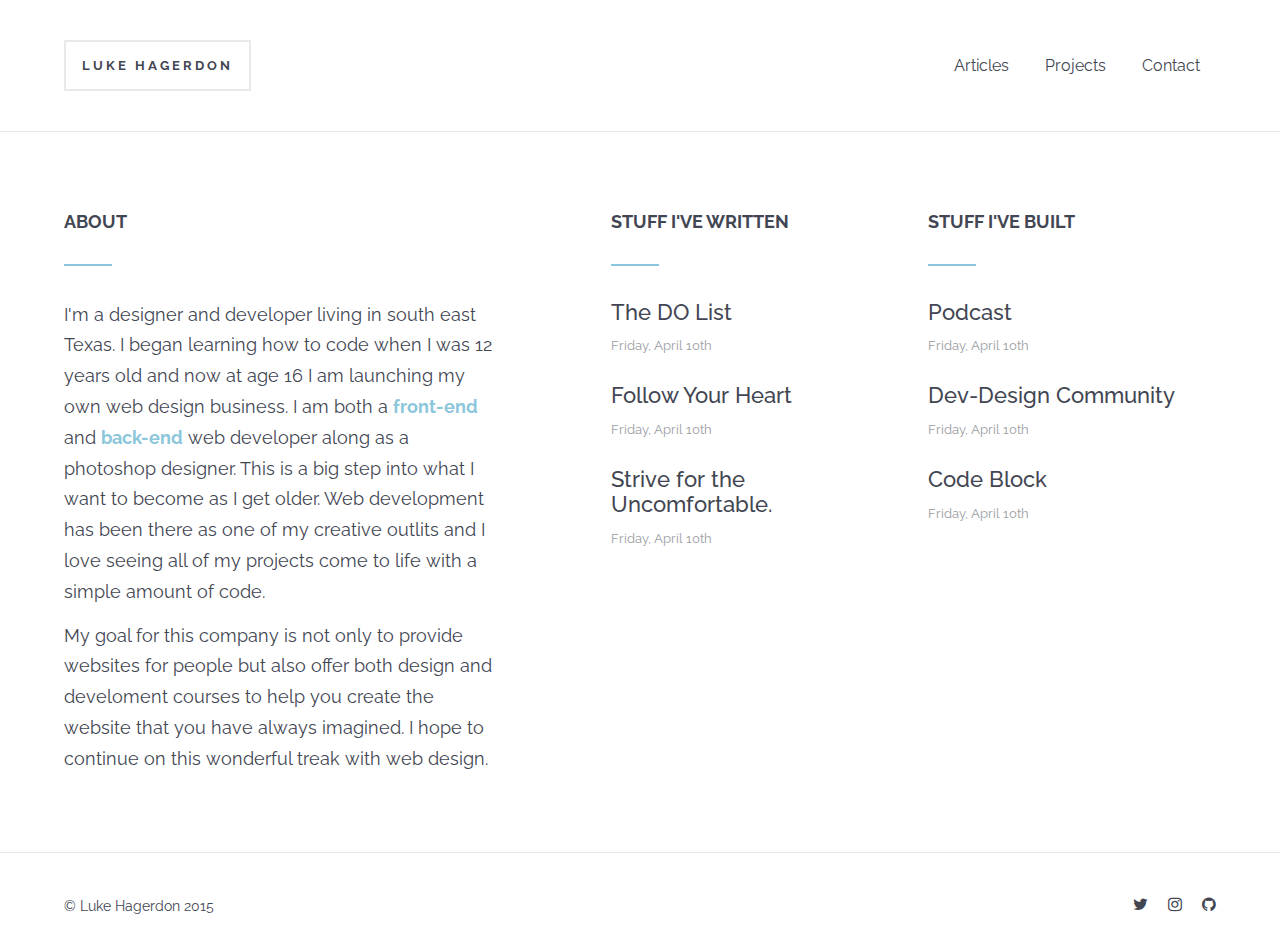
<file: Luke's Blog/index.html>
<!DOCTYPE html>
<html>
  <head>
    <meta charset="utf-8">
    <meta name="viewport" content="width=device-width, initial-scale=1">
    <title>Luke's Blog</title>
    <link rel="stylesheet" href="css/application.css" type="text/css">
    <link rel="stylesheet" href="css/_normalize.css" type="text/css">
    <link href='https://fonts.googleapis.com/css?family=Raleway:400,100,200,300,500,600,700,800,900' rel='stylesheet' type='text/css'>
    <link rel="stylesheet" href="https://maxcdn.bootstrapcdn.com/font-awesome/4.5.0/css/font-awesome.min.css">
  </head>
  <body>
    <header id="main_nav" class="clearfix">
      <a href="#" class="name">Luke Hagerdon</a>
      <nav>
        <a href="articles.html">Articles</a>
        <a href="#">Projects</a>
        <a href="contact.html">Contact</a>
      </nav>
    </header>

    <div class="wrapper wrapper_padding clearfix">
      <div class="col-1 about homepage_content">
        <h2>About</h2>
        <hr>
        <p> I'm a designer and developer living in south east Texas. I began learning how to code when I was 12 years old and now at age 16 I am launching my own web design business. I am both a <a href="#">front-end</a> and <a href="#">back-end</a> web developer along as a photoshop designer. This is a big step into what I want to become as I get older. Web development has been there as one of my creative outlits and I love seeing all of my projects come to life with a simple amount of code.</p>
        <p> My goal for this company is not only to provide websites for people but also offer both design and develoment courses to help you create the website that you have always imagined. I hope to continue on this wonderful treak with web design.</p>
      </div>
      <div class="col-2 homepage_content">
        <h2>Stuff I've Written</h2>
        <hr>
        <h3><a href="#">The DO List</a></h3>
        <p class="date">Friday, April 10th</p>
        <h3><a href="#">Follow Your Heart</a></h3>
        <p class="date">Friday, April 10th</p>
        <h3><a href="#">Strive for the Uncomfortable.</a></h3>
        <p class="date">Friday, April 10th</p>
      </div>
      <div class="col-3 homepage_content">
        <h2>Stuff I've Built</h2>
        <hr>
        <h3><a href="#">Podcast</a></h3>
        <p class="date">Friday, April 10th</p>
        <h3><a href="#">Dev-Design Community</a></h3>
        <p class="date">Friday, April 10th</p>
        <h3><a href="#">Code Block</a></h3>
        <p class="date">Friday, April 10th</p>
      </div>
    </div>

    <footer id="main_footer">
      <p class="copyright">&copy; Luke Hagerdon 2015</p>
      <nav>
        <a href="#"><i class="fa fa-twitter"></i></a>
        <a href="#"><i class="fa fa-instagram"></i></a>
        <a href="#"><i class="fa fa-github"></i></a>
      </nav>
    </footer>
    <script src="js/jquery.js" type="text/javascript"></script>
    <script src="js/application.js" type="text/javascript"></script>
  </body>
</html>
</file>
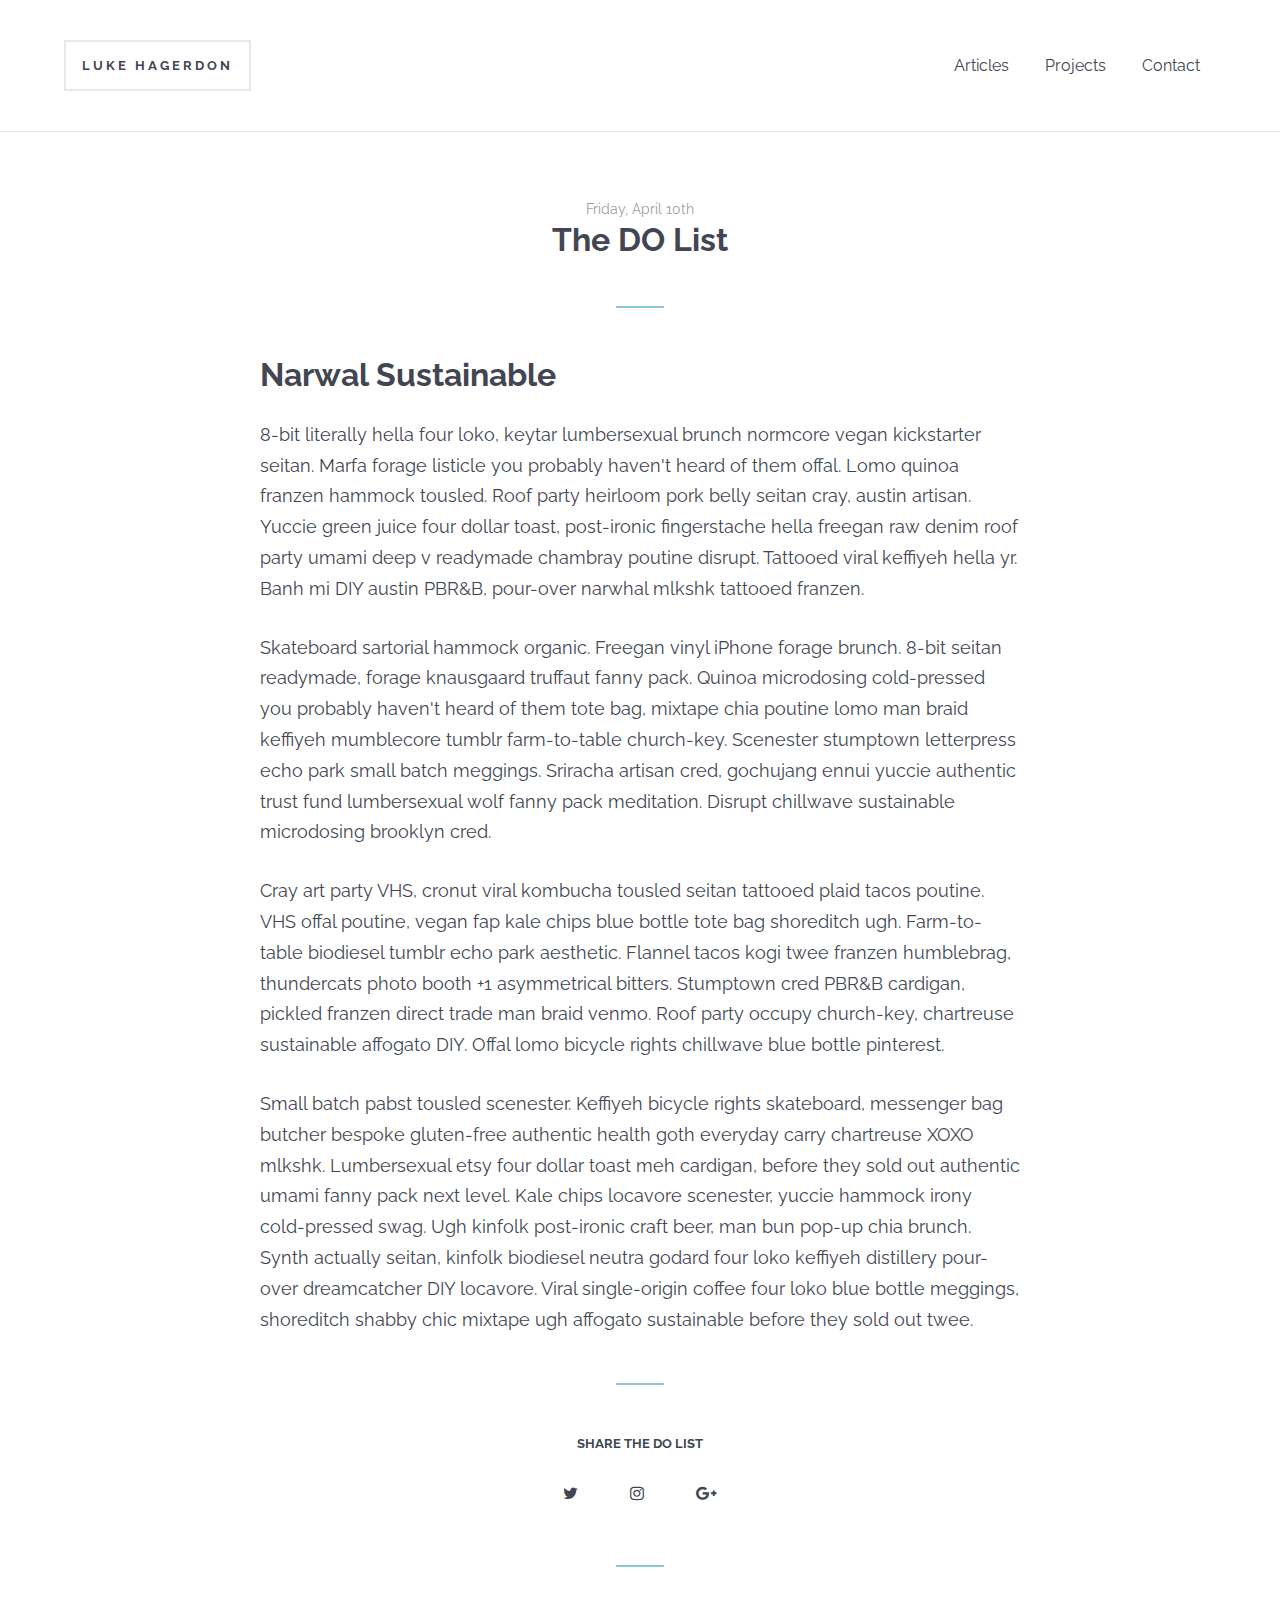
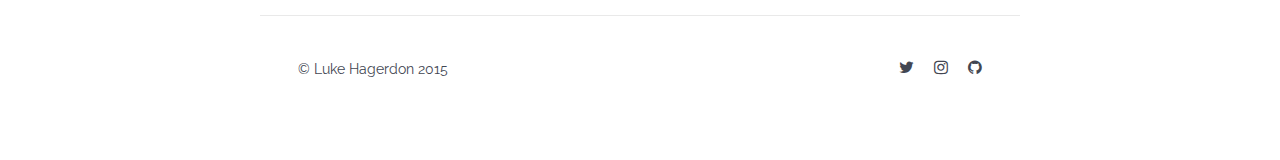
<file: Luke's Blog/article_show.html>
<!DOCTYPE html>
<html>
  <head>
    <meta charset="utf-8">
    <title>Luke's Blog</title>
    <link rel="stylesheet" href="css/application.css" type="text/css">
    <link rel="stylesheet" href="css/_normalize.css" type="text/css">
    <link href='https://fonts.googleapis.com/css?family=Raleway:400,100,200,300,500,600,700,800,900' rel='stylesheet' type='text/css'>
    <link rel="stylesheet" href="https://maxcdn.bootstrapcdn.com/font-awesome/4.5.0/css/font-awesome.min.css">
  </head>
  <body>
    <header id="main_nav" class="clearfix">
      <a href="#" class="name">Luke Hagerdon</a>
      <nav>
        <a href="articles.html">Articles</a>
        <a href="#">Projects</a>
        <a href="contact.html">Contact</a>
      </nav>
    </header>

    <div id="post_show_content" class="skinny_wrapper wrapper_padding">
      <header>
        <p class="date">Friday, April 10th</p>
        <h1>The DO List</h1>
        <hr>
      </header>
      <div id="content">
        <h2>Narwal Sustainable</h2>
        <p>8-bit literally hella four loko, keytar lumbersexual brunch normcore vegan kickstarter seitan. Marfa forage listicle you probably haven't heard of them offal. Lomo quinoa franzen hammock tousled. Roof party heirloom pork belly seitan cray, austin artisan. Yuccie green juice four dollar toast, post-ironic fingerstache hella freegan raw denim roof party umami deep v readymade chambray poutine disrupt. Tattooed viral keffiyeh hella yr. Banh mi DIY austin PBR&B, pour-over narwhal mlkshk tattooed franzen.</P>

        <p>Skateboard sartorial hammock organic. Freegan vinyl iPhone forage brunch. 8-bit seitan readymade, forage knausgaard truffaut fanny pack. Quinoa microdosing cold-pressed you probably haven't heard of them tote bag, mixtape chia poutine lomo man braid keffiyeh mumblecore tumblr farm-to-table church-key. Scenester stumptown letterpress echo park small batch meggings. Sriracha artisan cred, gochujang ennui yuccie authentic trust fund lumbersexual wolf fanny pack meditation. Disrupt chillwave sustainable microdosing brooklyn cred.</p>

        <p>Cray art party VHS, cronut viral kombucha tousled seitan tattooed plaid tacos poutine. VHS offal poutine, vegan fap kale chips blue bottle tote bag shoreditch ugh. Farm-to-table biodiesel tumblr echo park aesthetic. Flannel tacos kogi twee franzen humblebrag, thundercats photo booth +1 asymmetrical bitters. Stumptown cred PBR&B cardigan, pickled franzen direct trade man braid venmo. Roof party occupy church-key, chartreuse sustainable affogato DIY. Offal lomo bicycle rights chillwave blue bottle pinterest.</p>

        <p>Small batch pabst tousled scenester. Keffiyeh bicycle rights skateboard, messenger bag butcher bespoke gluten-free authentic health goth everyday carry chartreuse XOXO mlkshk. Lumbersexual etsy four dollar toast meh cardigan, before they sold out authentic umami fanny pack next level. Kale chips locavore scenester, yuccie hammock irony cold-pressed swag. Ugh kinfolk post-ironic craft beer, man bun pop-up chia brunch. Synth actually seitan, kinfolk biodiesel neutra godard four loko keffiyeh distillery pour-over dreamcatcher DIY locavore. Viral single-origin coffee four loko blue bottle meggings, shoreditch shabby chic mixtape ugh affogato sustainable before they sold out twee.</p>

      <hr>

        <div id="share_box">
          <p>Share The DO List</p>
          <a href="#"><i class="fa fa-twitter"></i></a>
          <a href="#"><i class="fa fa-instagram"></i></a>
          <a href="#"><i class="fa fa-google-plus"></i></a>
        </div>

      <hr>

    </div>

    <footer id="main_footer">
      <p class="copyright">&copy; Luke Hagerdon 2015</p>
      <nav>
        <a href="#"><i class="fa fa-twitter"></i></a>
        <a href="#"><i class="fa fa-instagram"></i></a>
        <a href="#"><i class="fa fa-github"></i></a>
      </nav>
    </footer>
  </body>
</html>
</file>
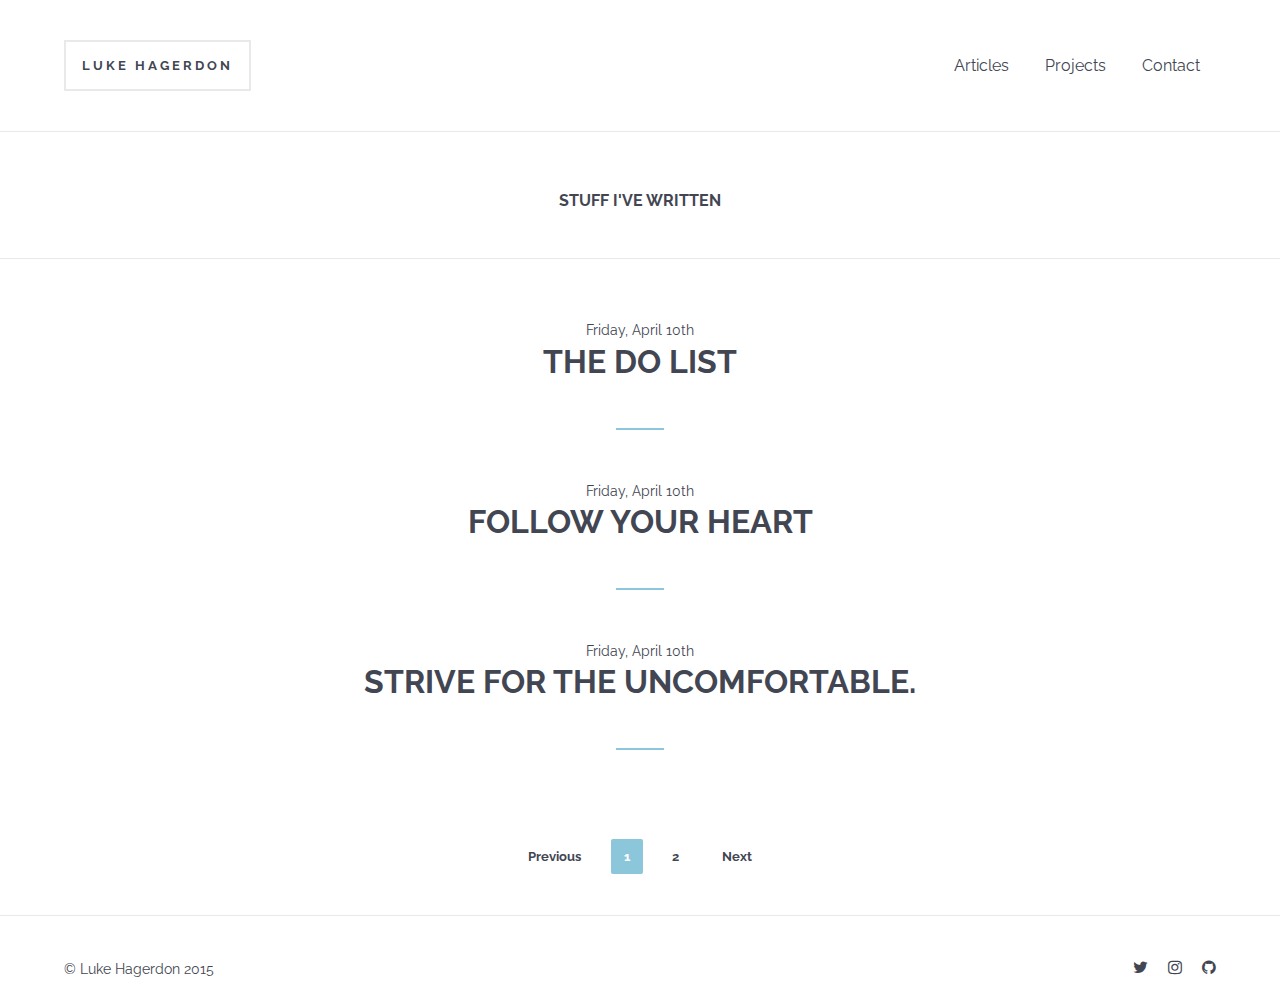
<file: Luke's Blog/articles.html>
<!DOCTYPE html>
<html>
  <head>
    <meta charset="utf-8">
    <title>Luke's Blog</title>
    <link rel="stylesheet" href="css/application.css" type="text/css">
    <link rel="stylesheet" href="css/_normalize.css" type="text/css">
    <link href='https://fonts.googleapis.com/css?family=Raleway:400,100,200,300,500,600,700,800,900' rel='stylesheet' type='text/css'>
    <link rel="stylesheet" href="https://maxcdn.bootstrapcdn.com/font-awesome/4.5.0/css/font-awesome.min.css">
  </head>
  <body>
    <header id="main_nav" class="clearfix">
      <a href="index.html" class="name">Luke Hagerdon</a>
      <nav>
        <a href="articles.html">Articles</a>
        <a href="#">Projects</a>
        <a href="contact.html">Contact</a>
      </nav>
    </header>

    <h1 id="page_title">Stuff I've Written</h1>

    <div id="post_wrapper" class="skinny_wrapper">
      <div class="post">
        <p class="date">Friday, April 10th</p>
        <h2><a href="#">The DO List</a></h2>
        <hr>
        <p class="date">Friday, April 10th</p>
        <h2><a href="#">Follow Your Heart</a></h2>
        <hr>
        <p class="date">Friday, April 10th</p>
        <h2><a href="#">Strive for the Uncomfortable.</a></h2>
        <hr>
      </div>
    </div>

    <div class="pagination">
      <span class="previous_page disable">Previous</span>
      <em class="current">1</em>
      <a rel="next" href="#">2</a>
      <a class="next_page" href="#">Next</a>
    </div>

    <footer id="main_footer">
      <p class="copyright">&copy; Luke Hagerdon 2015</p>
      <nav>
        <a href="#"><i class="fa fa-twitter"></i></a>
        <a href="#"><i class="fa fa-instagram"></i></a>
        <a href="#"><i class="fa fa-github"></i></a>
      </nav>
    </footer>
  </body>
</html>
</file>
<file: Luke's Blog/css/application.css>
/*! normalize.css v3.0.2 | MIT License | git.io/normalize */
/**
 * 1. Set default font family to sans-serif.
 * 2. Prevent iOS text size adjust after orientation change, without disabling
 *    user zoom.
 */
html {
  font-family: sans-serif;
  /* 1 */
  -ms-text-size-adjust: 100%;
  /* 2 */
  -webkit-text-size-adjust: 100%;
  /* 2 */ }

/**
 * Remove default margin.
 */
body {
  margin: 0; }

/* HTML5 display definitions
   ========================================================================== */
/**
 * Correct `block` display not defined for any HTML5 element in IE 8/9.
 * Correct `block` display not defined for `details` or `summary` in IE 10/11
 * and Firefox.
 * Correct `block` display not defined for `main` in IE 11.
 */
article,
aside,
details,
figcaption,
figure,
footer,
header,
hgroup,
main,
menu,
nav,
section,
summary {
  display: block; }

/**
 * 1. Correct `inline-block` display not defined in IE 8/9.
 * 2. Normalize vertical alignment of `progress` in Chrome, Firefox, and Opera.
 */
audio,
canvas,
progress,
video {
  display: inline-block;
  /* 1 */
  vertical-align: baseline;
  /* 2 */ }

/**
 * Prevent modern browsers from displaying `audio` without controls.
 * Remove excess height in iOS 5 devices.
 */
audio:not([controls]) {
  display: none;
  height: 0; }

/**
 * Address `[hidden]` styling not present in IE 8/9/10.
 * Hide the `template` element in IE 8/9/11, Safari, and Firefox < 22.
 */
[hidden],
template {
  display: none; }

/* Links
   ========================================================================== */
/**
 * Remove the gray background color from active links in IE 10.
 */
a {
  background-color: transparent; }

/**
 * Improve readability when focused and also mouse hovered in all browsers.
 */
a:active,
a:hover {
  outline: 0; }

/* Text-level semantics
   ========================================================================== */
/**
 * Address styling not present in IE 8/9/10/11, Safari, and Chrome.
 */
abbr[title] {
  border-bottom: 1px dotted; }

/**
 * Address style set to `bolder` in Firefox 4+, Safari, and Chrome.
 */
b,
strong {
  font-weight: bold; }

/**
 * Address styling not present in Safari and Chrome.
 */
dfn {
  font-style: italic; }

/**
 * Address variable `h1` font-size and margin within `section` and `article`
 * contexts in Firefox 4+, Safari, and Chrome.
 */
h1 {
  font-size: 2em;
  margin: 0.67em 0; }

/**
 * Address styling not present in IE 8/9.
 */
mark {
  background: #ff0;
  color: #000; }

/**
 * Address inconsistent and variable font size in all browsers.
 */
small {
  font-size: 80%; }

/**
 * Prevent `sub` and `sup` affecting `line-height` in all browsers.
 */
sub,
sup {
  font-size: 75%;
  line-height: 0;
  position: relative;
  vertical-align: baseline; }

sup {
  top: -0.5em; }

sub {
  bottom: -0.25em; }

/* Embedded content
   ========================================================================== */
/**
 * Remove border when inside `a` element in IE 8/9/10.
 */
img {
  border: 0; }

/**
 * Correct overflow not hidden in IE 9/10/11.
 */
svg:not(:root) {
  overflow: hidden; }

/* Grouping content
   ========================================================================== */
/**
 * Address margin not present in IE 8/9 and Safari.
 */
figure {
  margin: 1em 40px; }

/**
 * Address differences between Firefox and other browsers.
 */
hr {
  -moz-box-sizing: content-box;
  box-sizing: content-box;
  height: 0; }

/**
 * Contain overflow in all browsers.
 */
pre {
  overflow: auto; }

/**
 * Address odd `em`-unit font size rendering in all browsers.
 */
code,
kbd,
pre,
samp {
  font-family: monospace, monospace;
  font-size: 1em; }

/* Forms
   ========================================================================== */
/**
 * Known limitation: by default, Chrome and Safari on OS X allow very limited
 * styling of `select`, unless a `border` property is set.
 */
/**
 * 1. Correct color not being inherited.
 *    Known issue: affects color of disabled elements.
 * 2. Correct font properties not being inherited.
 * 3. Address margins set differently in Firefox 4+, Safari, and Chrome.
 */
button,
input,
optgroup,
select,
textarea {
  color: inherit;
  /* 1 */
  font: inherit;
  /* 2 */
  margin: 0;
  /* 3 */ }

/**
 * Address `overflow` set to `hidden` in IE 8/9/10/11.
 */
button {
  overflow: visible; }

/**
 * Address inconsistent `text-transform` inheritance for `button` and `select`.
 * All other form control elements do not inherit `text-transform` values.
 * Correct `button` style inheritance in Firefox, IE 8/9/10/11, and Opera.
 * Correct `select` style inheritance in Firefox.
 */
button,
select {
  text-transform: none; }

/**
 * 1. Avoid the WebKit bug in Android 4.0.* where (2) destroys native `audio`
 *    and `video` controls.
 * 2. Correct inability to style clickable `input` types in iOS.
 * 3. Improve usability and consistency of cursor style between image-type
 *    `input` and others.
 */
button,
html input[type="button"],
input[type="reset"],
input[type="submit"] {
  -webkit-appearance: button;
  /* 2 */
  cursor: pointer;
  /* 3 */ }

/**
 * Re-set default cursor for disabled elements.
 */
button[disabled],
html input[disabled] {
  cursor: default; }

/**
 * Remove inner padding and border in Firefox 4+.
 */
button::-moz-focus-inner,
input::-moz-focus-inner {
  border: 0;
  padding: 0; }

/**
 * Address Firefox 4+ setting `line-height` on `input` using `!important` in
 * the UA stylesheet.
 */
input {
  line-height: normal; }

/**
 * It's recommended that you don't attempt to style these elements.
 * Firefox's implementation doesn't respect box-sizing, padding, or width.
 *
 * 1. Address box sizing set to `content-box` in IE 8/9/10.
 * 2. Remove excess padding in IE 8/9/10.
 */
input[type="checkbox"],
input[type="radio"] {
  box-sizing: border-box;
  /* 1 */
  padding: 0;
  /* 2 */ }

/**
 * Fix the cursor style for Chrome's increment/decrement buttons. For certain
 * `font-size` values of the `input`, it causes the cursor style of the
 * decrement button to change from `default` to `text`.
 */
input[type="number"]::-webkit-inner-spin-button,
input[type="number"]::-webkit-outer-spin-button {
  height: auto; }

/**
 * 1. Address `appearance` set to `searchfield` in Safari and Chrome.
 * 2. Address `box-sizing` set to `border-box` in Safari and Chrome
 *    (include `-moz` to future-proof).
 */
input[type="search"] {
  -webkit-appearance: textfield;
  /* 1 */
  -moz-box-sizing: content-box;
  -webkit-box-sizing: content-box;
  /* 2 */
  box-sizing: content-box; }

/**
 * Remove inner padding and search cancel button in Safari and Chrome on OS X.
 * Safari (but not Chrome) clips the cancel button when the search input has
 * padding (and `textfield` appearance).
 */
input[type="search"]::-webkit-search-cancel-button,
input[type="search"]::-webkit-search-decoration {
  -webkit-appearance: none; }

/**
 * Define consistent border, margin, and padding.
 */
fieldset {
  border: 1px solid #c0c0c0;
  margin: 0 2px;
  padding: 0.35em 0.625em 0.75em; }

/**
 * 1. Correct `color` not being inherited in IE 8/9/10/11.
 * 2. Remove padding so people aren't caught out if they zero out fieldsets.
 */
legend {
  border: 0;
  /* 1 */
  padding: 0;
  /* 2 */ }

/**
 * Remove default vertical scrollbar in IE 8/9/10/11.
 */
textarea {
  overflow: auto; }

/**
 * Don't inherit the `font-weight` (applied by a rule above).
 * NOTE: the default cannot safely be changed in Chrome and Safari on OS X.
 */
optgroup {
  font-weight: bold; }

/* Tables
   ========================================================================== */
/**
 * Remove most spacing between table cells.
 */
table {
  border-collapse: collapse;
  border-spacing: 0; }

td,
th {
  padding: 0; }

* {
  box-sizing: border-box; }

html, body {
  font-family: "Raleway", sans-serif; }

::selection {
  background: #E9E9E9; }

.wrapper {
  width: 90%;
  margin: 0 auto; }

.skinny_wrapper {
  width: 80%;
  max-width: 760px;
  margin: 0 auto; }

.wrapper_padding {
  padding: 4rem 0; }

.clearfix::before,
.clearfix::after {
  content: "";
  display: table; }

.clearfix::after {
  clear: both; }

h1, h2, h3, h4, h5, h6, p, ul, li {
  color: #424652; }

h1 {
  font-size: 2.5rem; }

h2 {
  font-size: 2rem; }

h3 {
  font-size: 1.75rem; }

a {
  text-decoration: none;
  color: #424652;
  transition: .3s ease-in-out; }
  a:hover {
    color: #8bc6db; }

h4 {
  font-size: 1.375rem; }

h5 {
  font-size: 1.25rem; }

h6 {
  font-size: 1rem; }

p, li {
  font-size: 1.1rem;
  line-height: 1.75; }

p, ul, ol {
  margin: 0 0 1.6em 0; }

hr {
  width: 3em;
  display: block;
  height: 2px;
  border: 0;
  border-top: 2px solid #8bc6db;
  margin: 2rem 0; }

#main_nav {
  padding: 2.5em 5%;
  border-bottom: 1px solid #E9E9E9; }
  #main_nav .name {
    font-weight: 700;
    font-size: .8em;
    letter-spacing: 3px;
    text-transform: uppercase;
    border: 2px solid #E9E9E9;
    padding: 1rem;
    text-decoration: none;
    color: #424652;
    float: left;
    transition: .3s ease-in-out; }
    #main_nav .name:hover {
      border: 2px solid #8bc6db;
      color: #8bc6db; }
  #main_nav nav {
    float: right;
    padding-top: 1rem; }
    #main_nav nav a {
      color: #424652;
      text-decoration: none;
      margin: 0 1rem;
      font-size: 1rem;
      transition: .3s ease-in-out; }
      #main_nav nav a:hover {
        color: #8bc6db; }

#page_title {
  text-align: center;
  border-bottom: 1px solid #E9E9E9;
  padding: 3em 0;
  font-size: 1rem;
  text-transform: uppercase; }

#main_footer {
  padding: 2.5em 5%;
  border-top: 1px solid #E9E9E9; }
  #main_footer .copyright {
    float: left;
    font-size: .9em;
    margin: 0; }
  #main_footer nav {
    float: right; }
    #main_footer nav i {
      color: #424652;
      margin-left: 1em;
      padding-top: .2em;
      transition: .3s ease-in-out; }
      #main_footer nav i:hover {
        color: #8bc6db; }

input[type="text"],
input[type="email"],
input[type="password"],
textarea {
  width: 100%;
  max-width: 100%;
  height: 3em;
  border: 2px solid #E9E9E9;
  padding: 1em;
  margin: .5em 0 2em 0; }

textarea {
  min-height: 20em; }

input[type="submit"], .button {
  outline: none;
  background: transparent;
  border: 2px solid #E9E9E9;
  text-align: center;
  font-size: 1em;
  color: #424652;
  text-decoration: none;
  padding: 1em 2em;
  transition: .3s ease-in-out; }
  input[type="submit"]:hover, .button:hover {
    border: 2px solid #8bc6db;
    color: #8bc6db; }

@media all and (max-width: 551px) {
  #main_nav .name {
    font-weight: 700;
    font-size: .8em;
    letter-spacing: 3px;
    padding: 1rem;
    margin-left: 30%;
    position: static; }
  #main_nav nav {
    margin-top: 3rem;
    float: left;
    margin-left: 24%; }
    #main_nav nav a {
      margin: 0 1rem;
      float: none;
      font-size: 1rem; }
      #main_nav nav a:first-child {
        margin: 0 1rem 0 0; } }
.col-1, .col-2, .col-3 {
  float: left; }

.col-1 {
  width: 45%;
  padding: 0 5% 0 2.5%; }

.col-2 {
  width: 27.5%;
  padding: 0 2.5%; }

.col-3 {
  width: 27.5%;
  padding: 0 2.5%; }

.homepage_content h2 {
  font-size: 1.1rem;
  text-transform: uppercase; }
.homepage_content hr {
  width: 3em;
  display: block;
  height: 2px;
  border: 0;
  border-top: 2px solid #8bc6db;
  margin: 2rem 0; }
.homepage_content h3 {
  font-size: 1.35em;
  font-weight: 500;
  margin-bottom: .5em; }
.homepage_content .date {
  font-size: .8em;
  margin-bottom: 2em;
  color: #9a9da4; }
.homepage_content p {
  margin: 0 0 .75em 0; }

.about {
  padding: 0 7.5% 0 0; }
  .about a {
    color: #8bc6db;
    font-weight: 700;
    text-decoration: none; }

@media all and (max-width: 799px) {
  .col-1 {
    width: 100%;
    padding: 0 5% 0 2.5%; }

  .col-2 {
    width: 50%;
    padding: 0 2.5%;
    text-align: center; }
    .col-2 hr {
      margin: .5rem auto; }

  .col-3 {
    width: 50%;
    padding: 0 2.5%;
    text-align: center; }
    .col-3 hr {
      margin: .5rem auto; }

  .about {
    text-align: center;
    padding: 0 0 10% 0; }
    .about hr {
      width: 3.8em;
      display: block;
      height: 2px;
      border: 0;
      border-top: 2px solid #8bc6db;
      margin: .5rem auto; } }
@media all and (max-width: 321px) {
  .col-1 {
    width: 100%;
    padding: 0 5% 0 2.5%; }

  .col-2 {
    width: 100%;
    padding: 0 2.5%;
    text-align: center; }
    .col-2 hr {
      margin: .5rem auto; }

  .col-3 {
    width: 100%;
    padding: 0 2.5%;
    text-align: center; }
    .col-3 hr {
      margin: .5rem auto; }

  .homepage_content p {
    margin: 0 0 .75em 0;
    font-size: 1em; }

  .about hr {
    width: 3.8em;
    display: block;
    height: 2px;
    border: 0;
    border-top: 2px solid #8bc6db;
    margin: .5rem auto; } }
#post_wrapper {
  padding: 3em 0; }
  #post_wrapper .post .date {
    font-size: .9em;
    text-align: center;
    margin: 0; }
  #post_wrapper .post h2 {
    margin: 0;
    text-align: center;
    font-size: 2em;
    text-transform: uppercase; }
  #post_wrapper .post hr {
    margin: 3em auto; }

#share_box {
  text-align: center; }
  #share_box p {
    padding: 0 0 1em 0;
    margin: 0;
    font-weight: 700;
    text-transform: uppercase;
    color: #424652;
    font-size: .8em; }
  #share_box i {
    color: #424652;
    padding: 1em 1.5em;
    transition: .3s ease-in-out; }
    #share_box i:hover {
      color: #8bc6db;
      cursor: pointer; }

#post_show_content header {
  text-align: center; }
  #post_show_content header .date {
    font-size: .9em;
    color: #9a9da4;
    margin: 0; }
  #post_show_content header h1 {
    margin: 0; }
#post_show_content hr {
  margin: 3em auto; }

.pagination::before,
.pagination::after {
  content: "";
  display: table; }

.pagination::after {
  clear: box; }

.pagination {
  text-align: center;
  margin: 0 0 3em 0; }
  .pagination a, .pagination .previous_page, .pagination .current, .pagination .next_page {
    padding: .75em 1em;
    margin: 0 .5em;
    border-radius: .15em;
    line-height: 20px;
    text-decoration: none;
    background: #ffffff;
    font-weight: bold;
    font-size: .8em;
    font-style: normal;
    color: #424652;
    transition: none; }
    .pagination a:hover, .pagination .previous_page:hover, .pagination .current:hover, .pagination .next_page:hover {
      background: #8bc6db;
      color: #ffffff; }
  .pagination .current {
    background: #8bc6db;
    color: #ffffff; }
  .pagination .disabled {
    color: #C0C0C0; }
    .pagination .disabled:hover {
      color: #C0C0C0;
      background: #ffffff; }

/*# sourceMappingURL=application.css.map */
</file>
